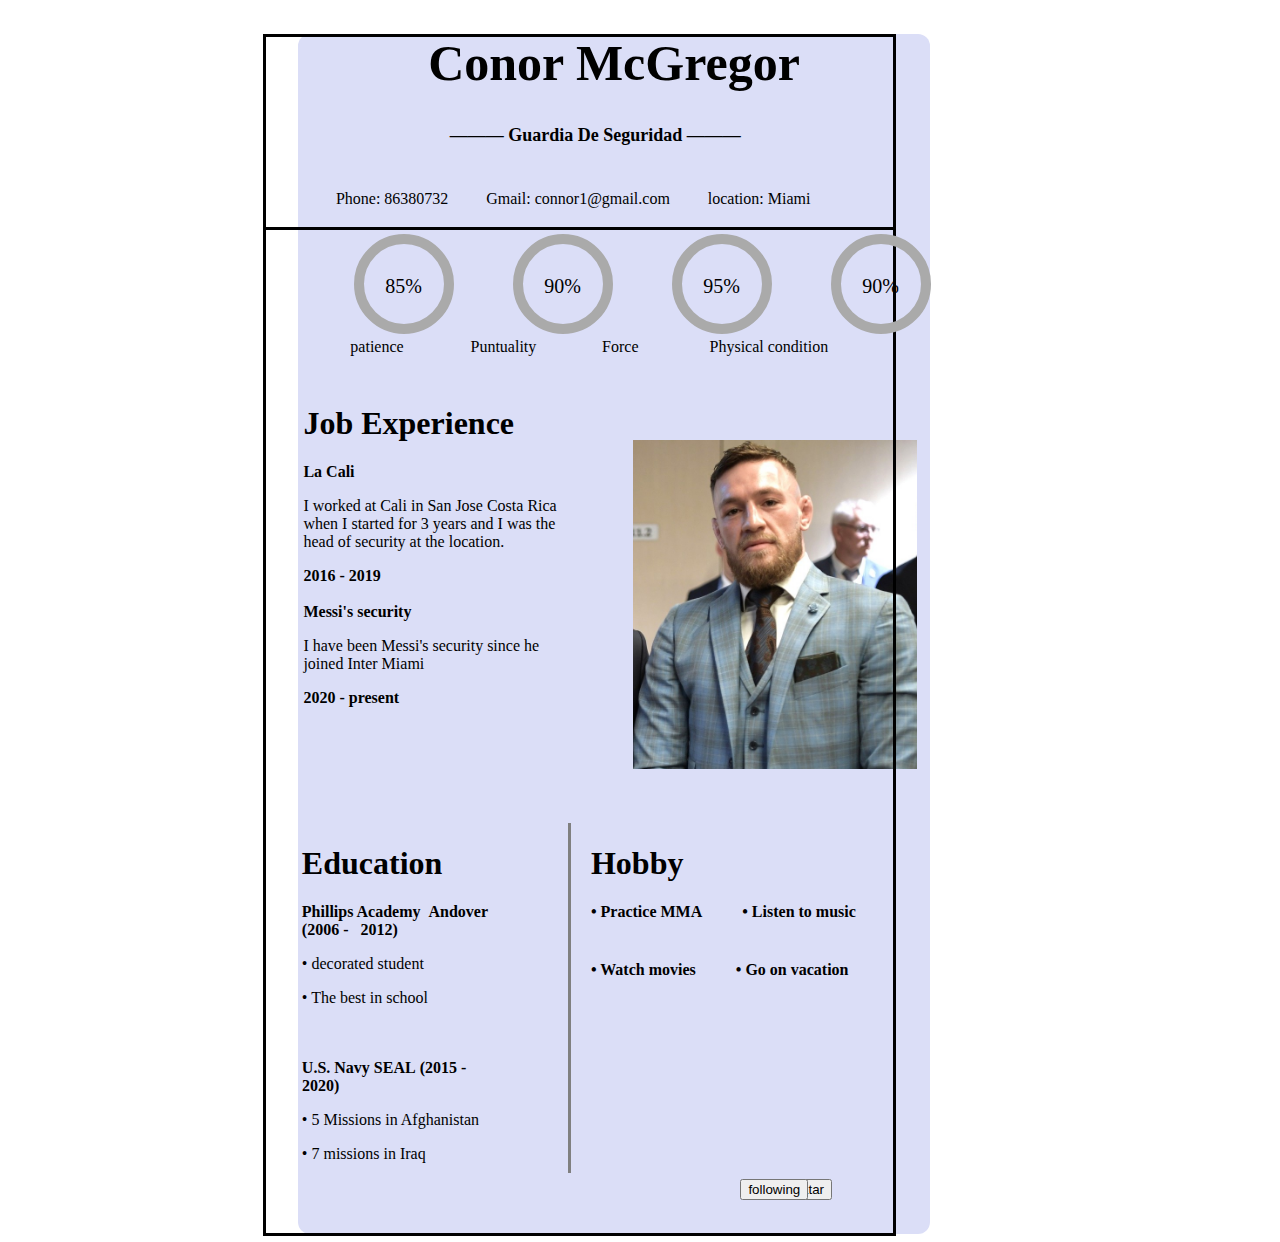
<file: index.html>
<!DOCTYPE html>
<html lang="en">
  <head>
    <meta charset="UTF-8" />
    <meta name="viewport" content="width=device-width, initial-scale=1.0" />
    <title>Curriculum2</title>
    <link rel="stylesheet" href="css/styles.css" />
    <style>
      @keyframes rellenar {
        to {
          stroke-dasharray: var(--porcentaje) 100;
        }
      }
      circle:nth-child(2) {
        stroke: rgb(82, 82, 134);
        stroke-dasharray: 0 100;
        animation: rellenar 5s forwards;
      }
    </style>
  </head>
  <body>
    <div class="borde"></div>
    <div class="borde2"></div>
    <div class="curriculum">
      <div class="conteiner">
        <div class="cube">
          <h1 class="texto1">Conor McGregor</h1>
          <strong class="texto2">——— Guardia De Seguridad ———</strong>
          <div class="headerGrid">
            <p class="texto3">Phone: 86380732</p>
            <p class="texto3">Gmail: connor1@gmail.com</p>
            <p class="texto3">location: Miami</p>
          </div>
        </div>

        <div class="cube2">
          <div class="circulos">
            <div class="porcentajes" style="--porcentaje: 85">
              <svg width="100" height="100" class="circle">
                <circle r="45" cx="50%" cy="50%" pathlength="100" />
                <circle r="45" cx="50%" cy="50%" pathlength="100" />
              </svg>
              <span>85%</span>
            </div>
            <div class="porcentajes" style="--porcentaje: 90">
              <svg width="100" height="100" class="circle">
                <circle r="45" cx="50%" cy="50%" pathlength="100" />
                <circle r="45" cx="50%" cy="50%" pathlength="100" />
              </svg>
              <span>90%</span>
            </div>
            <div class="porcentajes" style="--porcentaje: 95">
              <svg width="100" height="100" class="circle">
                <circle r="45" cx="50%" cy="50%" pathlength="100" />
                <circle r="45" cx="50%" cy="50%" pathlength="100" />
              </svg>
              <span>95%</span>
            </div>
            <div class="porcentajes" style="--porcentaje: 90">
              <svg width="100" height="100" class="circle">
                <circle r="45" cx="50%" cy="50%" pathlength="100" />
                <circle r="45" cx="50%" cy="50%" pathlength="100" />
              </svg>
              <span>90%</span>
            </div>
          </div>
          <div class="textoCircu">
            <div>patience</div>
            <div>Puntuality</div>
            <div>Force</div>
            <div>Physical condition</div>
          </div>
        </div>

        <div class="cube3">
          <div>
            <h1 class="textoCo">Job Experience</h1>
            <strong class="textoCo">La Cali</strong>
            <p class="textoCo">
              I worked at Cali in San Jose Costa Rica when I started for 3 years
              and I was the head of security at the location.
            </p>
            <strong class="textoCo">2016 - 2019</strong><br /><br />
            <strong class="textoCo">Messi's security</strong>
            <p class="textoCo">
              I have been Messi's security since he joined Inter Miami
            </p>
            <strong class="textoCo">2020 - present</strong>
          </div>
          <img class="McGregor" src="src/img/Connor.jpg" alt="" />
        </div>
        <br /><br /><br />
        <div class="cube4">
          <div>
            <h1 class="textoCo">Education</h1>
            <strong class="textoCo">Phillips Academy &nbsp;Andover </strong>
            <strong class="textoCo">(2006 - &nbsp;&nbsp;2012)</strong>
            <p class="textoCo">• decorated student</p>
            <p class="textoCo">• The best in school</p>
            <br />
            <br />
            <strong class="textoCo">U.S. Navy SEAL</strong>
            <strong>(2015 - &nbsp;2020)</strong>
            <p class="textoCo">• 5 Missions in Afghanistan</p>
            <p class="textoCo">• 7 missions in Iraq</p>
          </div>
          <div id="raya">
            <h1>Hobby</h1>
            <div class="hobby1">
              <strong>• Practice MMA</strong>
              <strong>• Listen to music</strong>
            </div>
            <div class="hobby2">
              <strong>• Watch movies</strong>
              <strong>• Go on vacation</strong>
            </div>
          </div>
        </div>

        <div class="cube5">
          <button type="button" id="contratar" onclick="contrato(contratar)">Contratar</button>

            <a href="curriculum1.html">

            <button class="Btn">following</button>
            </a>

           
       
        </div>
        <div class="cube6"></div>
      </div>
    </div>

    <script src="js/script.js"></script>
  </body>
</html>
</file>
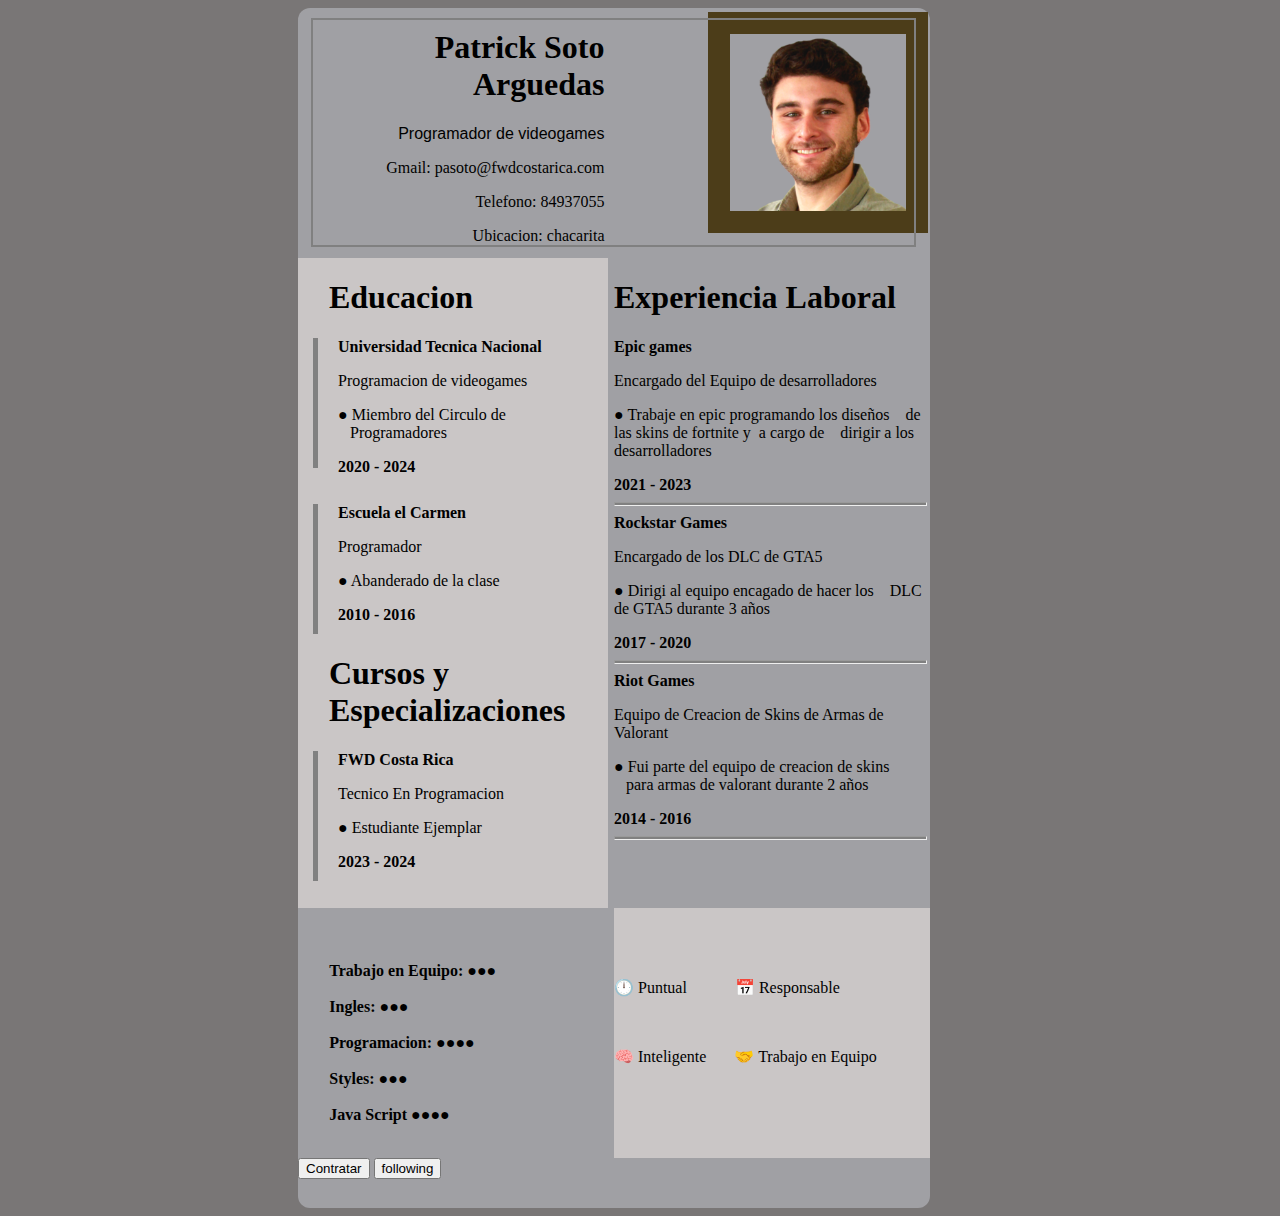
<file: curriculum1.html>
<!DOCTYPE html>
<html lang="en">
  <head>
    <meta charset="UTF-8" />
    <meta name="viewport" content="width=device-width, initial-scale=1.0" />
    <title>Curriculum</title>
    <link rel="stylesheet" href="css/curri1.css" />
  </head>
  <body>
    <div class="Curri">
      <div class="container">
        <div class="cube">
          <h1 class="titulo">Patrick Soto Arguedas</h1>
          <p class="tex1">Programador de videogames</p>
          <p class="tex2">Gmail: pasoto@fwdcostarica.com</p>
          <p class="tex2">Telefono: 84937055</p>
          <p class="tex2">Ubicacion: chacarita</p>
        </div>
        <div class="cube2">
          <img class="imagenCara" src="src/img/persona.png" alt="" />
        </div>

        <div class="cube3">
          <h1 class="titulo2">Educacion</h1>
          <div id="raya">
            <strong>Universidad Tecnica Nacional</strong>
            <p>Programacion de videogames</p>
            <p>● Miembro del Circulo de &nbsp;&nbsp;&nbsp;Programadores</p>
            <strong>2020 - 2024</strong>
          </div>
          <br />
          <br />

          <div id="raya2">
            <strong>Escuela el Carmen</strong>
            <p>Programador</p>
            <p>● Abanderado de la clase</p>
            <strong>2010 - 2016</strong>
          </div>

          <h1 class="titulo2">Cursos y Especializaciones</h1>
          <div id="raya3">
            <strong>FWD Costa Rica</strong>
            <p>Tecnico En Programacion</p>
            <p>● Estudiante Ejemplar</p>
            <strong>2023 - 2024</strong>
          </div>
        </div>
        <div class="cube4">
          <h1>Experiencia Laboral</h1>
          <strong>Epic games</strong>
          <p>Encargado del Equipo de desarrolladores</p>
          <p>
            ● Trabaje en epic programando los diseños &nbsp;&nbsp;&nbsp;de las
            skins de fortnite y &nbsp;a cargo de &nbsp;&nbsp;&nbsp;dirigir a los
            desarrolladores
          </p>
          <strong>2021 - 2023</strong>
          <hr class="elhr" size="4px" />

          <strong>Rockstar Games</strong>
          <p>Encargado de los DLC de GTA5</p>
          <p>
            ● Dirigi al equipo encagado de hacer los &nbsp;&nbsp;&nbsp;DLC de
            GTA5 durante 3 años
          </p>
          <strong>2017 - 2020</strong>
          <hr class="elhr" size="4px" />

          <strong>Riot Games</strong>

          <p>Equipo de Creacion de Skins de Armas de Valorant</p>
          <p>
            ● Fui parte del equipo de creacion de skins &nbsp;&nbsp;&nbsp;para
            armas de valorant durante 2 años
          </p>
          <strong>2014 - 2016</strong>
          <hr class="elhr" size="4px" />
        </div>

        <div class="cube5">
          <br />
          <br />
          <br />
          <strong class="titulo2"> Trabajo en Equipo: ●●● </strong><br /><br />
          <strong class="titulo2">Ingles: ●●●</strong> <br /><br />
          <strong class="titulo2">Programacion: ●●●●</strong><br /><br />
          <strong class="titulo2">Styles: ●●●</strong><br /><br />
          <strong class="titulo2">Java Script ●●●●</strong>
        </div>
        <div class="cube6">
          <br />
          <br />
          <br />

          <p>
            🕛 Puntual
            &nbsp;&nbsp;&nbsp;&nbsp;&nbsp;&nbsp;&nbsp;&nbsp;&nbsp;&nbsp; 📅
            Responsable
          </p>
          <br />
          <p>
            🧠 Inteligente &nbsp;&nbsp;&nbsp;&nbsp;&nbsp; 🤝 Trabajo en Equipo
          </p>
        </div>
        <div>
            <button type="button" id="contratar" onclick="contrato(contratar)">Contratar</button>

          <a href="/Curriculum2/index.html">
            <button class="Btn">following</button>
            
          </a>
        </div>
        <div class="borde"></div>
        <div id="whatch"></div>
      </div>
    </div>
<div class="clock" id="myclock" onload="time()"> </div>
    <script src="js/curri1.js"></script>
  </body>
</html>
</file>
<file: css/styles.css>
.texto1 {
  text-align: center;
  font-size: 50px;
}
.texto2 {
  margin-left: 24%;
  font-size: 18px;
}
.curriculum {
  width: 50%;
  margin-left: 0%;
  border-radius: 12px;
  background-color: rgb(219, 222, 247);
  height: 1200px;
  margin-left: 290px;
}
.texto3 {
  margin-left: 6%;
  margin-top: 7%;
}
.texto4 {
  margin-left: 6%;
}

.headerGrid {
  display: flex;
}

.borde {
  width: 49%;
  height: 190px;
  margin-top: 0%;
  margin-left: 19.9%;
  position: absolute;
  border: solid 3px rgb(0, 0, 0);
}

.cube {
  height: 200px;
}

.circle {
  fill: none;
  stroke-width: 10;
  transform: rotate(-90deg);
  transform-origin: 50%;
  stroke-dasharray: 100 100;
  stroke: #aaa;
}

.circulos {
  display: flex;
  gap: 35px;
  margin-left: 5%;
}
.porcentajes{
   position: relative;
   margin-left: 4%;
}
.porcentajes span{
    position: absolute;
    top: 0%;
    left: 0%;
    bottom: 0%;
    right: 0%;
    display: flex;
    align-items: center;
    justify-content: center;
    font: 20px/1em verdana;
}


.textoCircu {
    display: grid;
    grid-template-columns:  25% 15% 22% 25%;
    text-align: center;
}
.cube2 {
    height: 150px;
  }
  
  .cube3{
    display: flex;
    gap: 10%;
  }
  .McGregor{
    width: 45%;
    margin-top: 9%;
    margin-right: 2%;
  }
  .textoCo{
    margin-left: 2%;
  }
  .borde2 {
    width: 49%;
    height: 1196px;
    margin-top: 0%;
    margin-left: 19.9%;
    position: absolute;
    border: solid 3px rgb(0, 0, 0);
  }
   .cube4{
    display: flex;
    gap: 10%;
  }

   #raya {
    border-left: 3px solid gray;
    width: 80%;
    margin-left: 15px;
    padding-left: 20px;
    height: 350px;
  }
  .hobby1{
  display: flex;
  gap: 40px;
  }
   .hobby2{
  display: flex;
  gap: 40px;
  margin-top: 40px;
  }
  .Btn{
  margin-left: 70%;
  position: relative;
  }
#contratar{
position: absolute;
right: 35%;
  
}
</file>
<file: css/curri1.css>
.Curri {
  width: 50%;
  margin-left: 20%;
  border-radius: 12px;
  background-color: rgb(160, 160, 164);
  height: 1200px;
  margin-left: 290px;
}

.container {
  display: grid;
  grid-template-columns: 50% 50%;
}

.cube {
  width: 97%;
  height: 250px;
  text-align: end;
}

.cube2 {
  width: 80%;
  height: 250px;
  margin-left: 20%;
}

.cube3 {
  width: 98%;
  height: 650px;
  background-color: rgb(202, 198, 198);
}

#raya {
  border-left: 5px solid gray;
  width: 80%;
  margin-left: 15px;
  padding-left: 20px;
  height: 130px;
}

.cube4 {
  width: 99%;
  height: 500px;
}
.cube5 {
  width: 99%;
  height: 250px;
}

.cube6 {
  background-color: rgb(202, 198, 198);
  width: 100%;
  height: 250px;
}
body {
  background-color: white;
}

.imagenCara {
  width: 70%;
  margin-left: 12%;
  border: solid 22px rgb(76, 61, 25);
  margin-top: 1.5%;
}
.tex1 {
  font-family: Arial, Helvetica, sans-serif;
}
.text2 {
  font-family: "Times New Roman", Times, serif;
}
.titulo2 {
  margin-left: 10%;
}

.borde {
  width: 47%;
  height: 225px;
  margin-top: 0.8%;
  margin-left: 1%;
  position: absolute;
  border: solid 2px gray;
}

#raya2 {
  border-left: 5px solid gray;
  width: 80%;
  margin-left: 15px;
  padding-left: 20px;
  height: 130px;
}
#raya3 {
  border-left: 5px solid gray;
  width: 80%;
  margin-left: 15px;
  padding-left: 20px;
  height: 130px;
}

.elhr {
  background-color: gray;
}

body {
  background-color: rgb(121, 118, 118);
}
</file>
